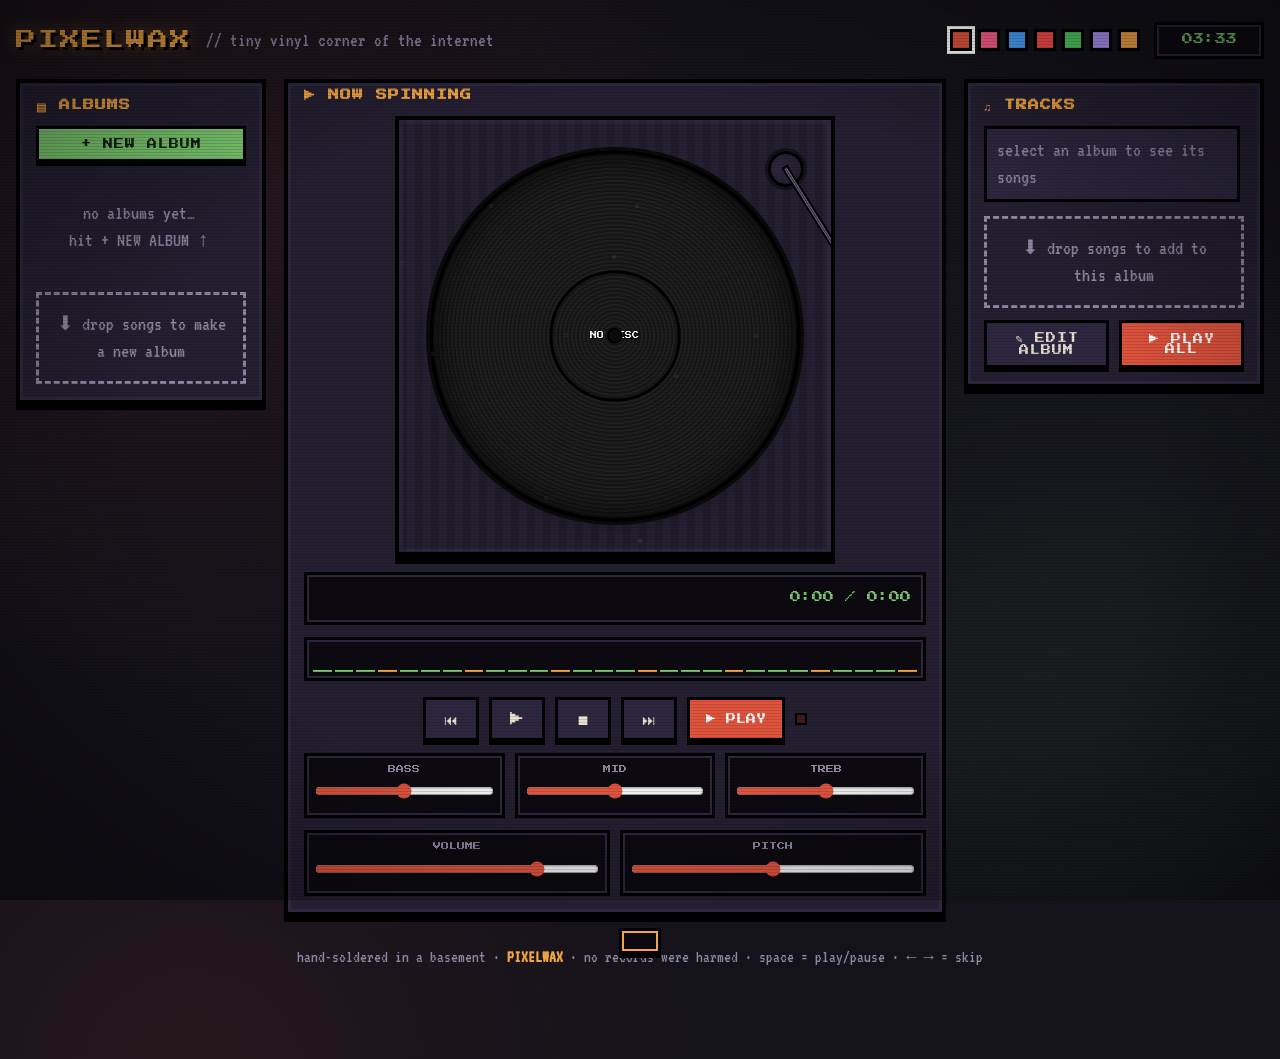
<file: pixelwax.html>
<!DOCTYPE html>
<html lang="en">
<head>
<meta charset="UTF-8">
<meta name="viewport" content="width=device-width, initial-scale=1.0">
<title>PIXELWAX — tiny vinyl corner</title>
<link rel="preconnect" href="https://fonts.googleapis.com">
<link href="https://fonts.googleapis.com/css2?family=Press+Start+2P&family=VT323&display=swap" rel="stylesheet">
<style>
/* ============ THEMES ============ */
body[data-theme="dark"]{ --bg:#14121a; --bg2:#1d1a26; --panel:#241f31; --panel2:#2d2740; --ink:#e8e0d0; --dim:#8f86a3; --acc:#e0533d; --acc2:#f2a541; --grn:#7bc96f; --screen:#0c0a10; --line:#000; }
body[data-theme="pink"]{ --bg:#1f0f16; --bg2:#2a1420; --panel:#331a26; --panel2:#402230; --ink:#ffe4ec; --dim:#c78ba0; --acc:#ff5d8f; --acc2:#ffb3c6; --grn:#8ce99a; --screen:#160810; --line:#000; }
body[data-theme="blue"]{ --bg:#0b1220; --bg2:#101a2e; --panel:#152238; --panel2:#1c2f4a; --ink:#dbe9ff; --dim:#7f9cc4; --acc:#4aa3ff; --acc2:#8ecfff; --grn:#63e6be; --screen:#070d18; --line:#000; }
body[data-theme="red"]{ --bg:#1a0b0b; --bg2:#261010; --panel:#331414; --panel2:#421a1a; --ink:#ffe0d0; --dim:#c98a7f; --acc:#ff4d4d; --acc2:#ffa94d; --grn:#a9e34b; --screen:#120606; --line:#000; }
body[data-theme="green"]{ --bg:#0b1a10; --bg2:#102616; --panel:#14331d; --panel2:#1b4226; --ink:#dcffe4; --dim:#7fc48f; --acc:#51cf66; --acc2:#a9e34b; --grn:#ffe066; --screen:#06120a; --line:#000; }
body[data-theme="purple"]{ --bg:#150f22; --bg2:#1e1530; --panel:#281c3e; --panel2:#33254e; --ink:#ecdcff; --dim:#a58fc9; --acc:#b197fc; --acc2:#e5c3ff; --grn:#69db7c; --screen:#0d0916; --line:#000; }
body[data-theme="amber"]{ --bg:#1c130a; --bg2:#291b0e; --panel:#352213; --panel2:#442c19; --ink:#ffedd0; --dim:#d4a97f; --acc:#ffa94d; --acc2:#ffd43b; --grn:#8ce99a; --screen:#120b05; --line:#000; }

*{box-sizing:border-box; margin:0; padding:0; image-rendering:pixelated;}
html,body{height:100%;}
body{
  background:var(--bg); color:var(--ink);
  font-family:'VT323', monospace; font-size:20px; line-height:1.35;
  overflow-x:hidden; transition:background .4s;
  background-image:
    radial-gradient(circle at 15% 20%, color-mix(in srgb, var(--acc) 8%, transparent), transparent 40%),
    radial-gradient(circle at 85% 80%, color-mix(in srgb, var(--grn) 7%, transparent), transparent 40%);
}
h1,h2,h3,.pxfont{font-family:'Press Start 2P', monospace;}
button{font-family:'Press Start 2P', monospace; cursor:pointer;}
input,select{font-family:'VT323', monospace;}

/* ---------- CRT overlay ---------- */
.crt{pointer-events:none; position:fixed; inset:0; z-index:60;
  background:repeating-linear-gradient(0deg, rgba(0,0,0,.14) 0 1px, transparent 1px 3px);
  mix-blend-mode:multiply;}
.crt::after{content:""; position:absolute; inset:0;
  background:radial-gradient(ellipse at center, transparent 55%, rgba(0,0,0,.45) 100%);
  animation:crtflicker 4s infinite steps(60);}
@keyframes crtflicker{0%,100%{opacity:.9}48%{opacity:.85}50%{opacity:.95}52%{opacity:.87}}

/* ---------- layout ---------- */
.wrap{max-width:1280px; margin:0 auto; padding:22px 16px 90px; position:relative; z-index:2;}
header{display:flex; align-items:center; gap:14px; flex-wrap:wrap; margin-bottom:20px;}
.logo{font-size:20px; color:var(--acc2); letter-spacing:2px;
  text-shadow:3px 3px 0 var(--line), 0 0 18px color-mix(in srgb, var(--acc2) 40%, transparent);
  animation:logobob 3s ease-in-out infinite;}
@keyframes logobob{0%,100%{transform:translateY(0)}50%{transform:translateY(-3px)}}
.tagline{color:var(--dim); font-size:19px;}
header .spacer{flex:1;}
.clock{font-family:'Press Start 2P'; font-size:11px; color:var(--grn);
  background:var(--screen); border:3px solid var(--line); padding:8px 10px;
  box-shadow:inset 0 0 0 2px var(--panel2); min-width:110px; text-align:center;}

/* theme picker */
.themes{display:flex; gap:6px;}
.tdot{width:22px; height:22px; border:3px solid var(--line); cursor:pointer; transition:transform .15s;}
.tdot:hover{transform:scale(1.2);}
.tdot.sel{outline:3px solid #fff;}

.grid{display:grid; grid-template-columns:250px 1fr 300px; gap:18px; align-items:start;}
@media(max-width:1080px){.grid{grid-template-columns:220px 1fr;}.rightbar{grid-column:1/-1;}}
@media(max-width:760px){.grid{grid-template-columns:1fr;}}

.panel{background:var(--panel); border:4px solid var(--line);
  box-shadow:0 6px 0 var(--line), inset 0 0 0 3px var(--panel2);
  padding:16px; position:relative; transition:background .4s;}
.panel h2{font-size:11px; color:var(--acc2); margin-bottom:12px; letter-spacing:1px;}

/* ---------- pixel buttons ---------- */
.pbtn{background:var(--acc); color:#fff; border:3px solid var(--line);
  box-shadow:0 4px 0 var(--line); padding:10px 12px; font-size:10px;
  text-transform:uppercase; letter-spacing:1px; position:relative; top:0;
  transition:transform .05s, box-shadow .05s;}
.pbtn:hover{filter:brightness(1.12);}
.pbtn:active{transform:translateY(4px); box-shadow:0 0 0 var(--line);}
.pbtn.alt{background:var(--panel2); color:var(--ink);}
.pbtn.grn{background:var(--grn); color:#10240c;}
.pbtn:disabled{opacity:.4; cursor:not-allowed;}
.pbtn.block{width:100%;}

/* ---------- sidebar (albums) ---------- */
.sidebar .shelf{display:flex; flex-direction:column; gap:10px; max-height:520px; overflow-y:auto; padding-right:4px;}
.shelf::-webkit-scrollbar{width:10px;}
.shelf::-webkit-scrollbar-track{background:var(--screen); border:2px solid var(--line);}
.shelf::-webkit-scrollbar-thumb{background:var(--acc); border:2px solid var(--line);}
.album{display:flex; gap:10px; align-items:center; background:var(--panel2);
  border:3px solid var(--line); padding:7px; cursor:pointer;
  transition:transform .15s, box-shadow .15s;}
.album:hover{transform:translateX(4px); box-shadow:-4px 0 0 var(--acc);}
.album.active{outline:3px solid var(--acc2);}
.album .cover{width:52px; height:52px; border:3px solid var(--line); flex-shrink:0;
  background-size:cover; background-position:center;
  display:flex; align-items:center; justify-content:center;
  font-family:'Press Start 2P'; font-size:11px; color:#fff; text-shadow:2px 2px 0 var(--line);}
.album .meta{flex:1; min-width:0;}
.album .meta b{font-family:'Press Start 2P'; font-size:8px; display:block; margin-bottom:5px;
  white-space:nowrap; overflow:hidden; text-overflow:ellipsis;}
.album .meta small{color:var(--dim); font-size:16px;}
.album .del{background:none; border:none; color:var(--dim); font-size:18px; padding:2px 6px;}
.album .del:hover{color:var(--acc);}

/* ---------- turntable ---------- */
.deck{padding-top:6px;}
.tt{position:relative; width:100%; aspect-ratio:1/1; max-width:440px; margin:0 auto;
  background:var(--bg2); border:4px solid var(--line);
  box-shadow:inset 0 0 0 4px var(--panel2), 0 8px 0 var(--line); overflow:hidden;}
.tt::before{content:""; position:absolute; inset:0; opacity:.5;
  background:repeating-linear-gradient(90deg, var(--panel) 0 8px, var(--panel2) 8px 16px);}
.platter{position:absolute; left:50%; top:50%; width:78%; aspect-ratio:1/1;
  transform:translate(-50%,-50%); border-radius:50%;
  background:conic-gradient(var(--panel2), var(--panel), var(--panel2), var(--panel), var(--panel2));
  border:4px solid var(--line); box-shadow:0 0 0 6px var(--bg), 0 10px 24px rgba(0,0,0,.6);}
.platter .shine{position:absolute; inset:0; border-radius:50%;
  background:conic-gradient(from 0deg, transparent 0 40deg, rgba(255,255,255,.07) 60deg, transparent 90deg,
    transparent 200deg, rgba(255,255,255,.06) 230deg, transparent 260deg);}

/* --- the vinyl: perfect circle, spins around its center --- */
.vinyl{position:absolute; inset:7%; border-radius:50%;
  background:repeating-radial-gradient(circle at 50% 50%, #161616 0 2px, #1f1f1f 2px 4px);
  border:4px solid #000; box-shadow:0 0 0 3px #0a0a0a, inset 0 0 30px rgba(0,0,0,.8);
  animation:spin 1.8s linear infinite; animation-play-state:paused; will-change:transform;}
.playing .vinyl{animation-play-state:running;}
@keyframes spin{from{transform:rotate(0deg)}to{transform:rotate(360deg)}}
.vinyl .art{position:absolute; inset:0; border-radius:50%; overflow:hidden;}
.vinyl .art img{width:100%; height:100%; object-fit:cover; display:block;}
.vinyl .label{position:absolute; left:50%; top:50%; width:36%; aspect-ratio:1/1;
  transform:translate(-50%,-50%); border-radius:50%; border:3px solid #000;
  display:flex; align-items:center; justify-content:center; text-align:center;
  font-family:'Press Start 2P'; font-size:7px; color:#fff; text-shadow:1px 1px 0 #000;
  padding:4px; overflow:hidden; z-index:2;}
.vinyl .hole{position:absolute; left:50%; top:50%; width:4.5%; aspect-ratio:1/1;
  transform:translate(-50%,-50%); border-radius:50%; background:var(--screen);
  border:2px solid #000; z-index:3;}

/* tonearm */
.arm{position:absolute; right:6%; top:4%; width:12%; height:60%;
  transform-origin:50% 8%; transform:rotate(-32deg);
  transition:transform 1.1s cubic-bezier(.6,-0.1,.3,1.2); z-index:5;}
.playing .arm{transform:rotate(9deg);}
.arm .pivot{position:absolute; left:50%; top:6%; width:70%; aspect-ratio:1/1;
  transform:translateX(-50%); border-radius:50%;
  background:radial-gradient(circle at 35% 35%, var(--panel2), var(--panel) 70%);
  border:3px solid var(--line); box-shadow:0 0 0 3px var(--bg);}
.arm .rod{position:absolute; left:50%; top:12%; width:14%; height:78%;
  transform:translateX(-50%); background:linear-gradient(90deg,var(--dim),var(--panel2),var(--dim));
  border:2px solid var(--line);}
.arm .head{position:absolute; left:50%; bottom:0; width:60%; height:14%;
  transform:translateX(-50%); background:var(--acc); border:3px solid var(--line);}
.arm .head::after{content:""; position:absolute; left:20%; bottom:-8px; width:60%; height:8px;
  background:var(--acc2); border:2px solid var(--line);}

.dust{position:absolute; width:4px; height:4px; background:rgba(255,255,255,.22); z-index:6; pointer-events:none;}

/* ---------- transport ---------- */
.transport{display:flex; gap:10px; justify-content:center; margin-top:16px; flex-wrap:wrap;}
.tbtn{width:56px; height:44px; font-size:14px; background:var(--panel2); color:var(--ink);
  border:3px solid var(--line); box-shadow:0 4px 0 var(--line);
  transition:transform .05s, box-shadow .05s, background .2s;}
.tbtn:active{transform:translateY(4px); box-shadow:0 0 0 var(--line);}
.tbtn.on{background:var(--acc); color:#fff;}
.tbtn.wide{width:auto; padding:0 16px; font-size:10px;}
.led{width:12px; height:12px; background:color-mix(in srgb, var(--acc) 25%, var(--screen));
  border:2px solid var(--line); align-self:center;}
.led.on{background:var(--acc); box-shadow:0 0 10px var(--acc); animation:ledpulse 1s infinite;}
@keyframes ledpulse{50%{opacity:.6}}

/* ---------- readout / vu ---------- */
.readout{margin-top:16px; background:var(--screen); border:3px solid var(--line);
  box-shadow:inset 0 0 0 2px var(--panel2); padding:10px 12px;
  display:flex; justify-content:space-between; gap:12px; align-items:center;}
.marquee{overflow:hidden; white-space:nowrap; flex:1;}
.marquee span{display:inline-block; padding-left:100%; animation:marq 12s linear infinite;}
@keyframes marq{to{transform:translateX(-100%)}}
.time{font-family:'Press Start 2P'; font-size:11px; color:var(--grn); white-space:nowrap;}
.vu{display:flex; gap:3px; align-items:flex-end; height:44px; margin-top:12px;
  background:var(--screen); border:3px solid var(--line); padding:6px; box-shadow:inset 0 0 0 2px var(--panel2);}
.vu i{flex:1; background:var(--grn); min-height:2px; transition:height .08s;}
.vu i:nth-child(4n){background:var(--acc2);}
.vu i.hot{background:var(--acc);}

/* ---------- EQ ---------- */
.eq{display:grid; grid-template-columns:repeat(3,1fr); gap:10px; margin-top:12px;}
.eq .band{background:var(--screen); border:3px solid var(--line); padding:8px; text-align:center;
  box-shadow:inset 0 0 0 2px var(--panel2);}
.eq .band label{font-family:'Press Start 2P'; font-size:8px; color:var(--dim); display:block; margin-bottom:6px;}
.eq input[type=range]{width:100%; accent-color:var(--acc);}

/* ---------- right column: track list ---------- */
.tracklist{display:flex; flex-direction:column; gap:8px; max-height:430px; overflow-y:auto; padding-right:4px;}
.tracklist::-webkit-scrollbar{width:10px;}
.tracklist::-webkit-scrollbar-track{background:var(--screen); border:2px solid var(--line);}
.tracklist::-webkit-scrollbar-thumb{background:var(--acc); border:2px solid var(--line);}
.track{display:flex; align-items:center; gap:10px; background:var(--panel2);
  border:3px solid var(--line); padding:8px 10px; cursor:pointer;
  transition:transform .12s, box-shadow .12s;}
.track:hover{transform:translateX(4px); box-shadow:-4px 0 0 var(--grn);}
.track.playing{outline:3px solid var(--grn);}
.track .num{font-family:'Press Start 2P'; font-size:9px; color:var(--dim); width:24px; text-align:center;}
.track .tname{flex:1; min-width:0; white-space:nowrap; overflow:hidden; text-overflow:ellipsis;}
.track .tdur{color:var(--dim); font-size:16px;}
.track .tplay{background:none; border:none; color:var(--dim); font-size:16px; padding:2px 4px;}
.track .tplay:hover{color:var(--grn);}
.track .tdel{background:none; border:none; color:var(--dim); font-size:16px; padding:2px 4px;}
.track .tdel:hover{color:var(--acc);}
.track.empty{justify-content:center; color:var(--dim); cursor:default;}
.track.empty:hover{transform:none; box-shadow:none;}

/* ---------- dropzone ---------- */
.drop{margin-top:14px; border:3px dashed var(--dim); padding:16px; text-align:center;
  color:var(--dim); transition:all .2s; cursor:pointer;}
.drop.over{border-color:var(--acc2); color:var(--acc2);
  background:color-mix(in srgb, var(--acc2) 7%, transparent); animation:dropwiggle .3s infinite;}
@keyframes dropwiggle{25%{transform:rotate(-.6deg)}75%{transform:rotate(.6deg)}}

/* ---------- modal ---------- */
.modal{position:fixed; inset:0; z-index:80; display:none; align-items:center; justify-content:center;
  background:rgba(0,0,0,.7);}
.modal.open{display:flex; animation:fadein .2s;}
@keyframes fadein{from{opacity:0}}
.mbox{width:min(560px, 94vw); max-height:88vh; overflow-y:auto; background:var(--panel);
  border:4px solid var(--line); box-shadow:0 8px 0 var(--line), inset 0 0 0 3px var(--panel2);
  padding:20px; animation:popin .25s cubic-bezier(.2,1.4,.4,1);}
@keyframes popin{from{transform:scale(.85); opacity:0}}
.mbox h3{font-size:12px; color:var(--acc2); margin-bottom:16px;}
.field{margin-bottom:14px;}
.field label{display:block; font-size:17px; color:var(--dim); margin-bottom:6px;}
.field input[type=text]{width:100%; background:var(--screen); border:3px solid var(--line);
  color:var(--ink); font-size:20px; padding:8px 10px; outline:none;
  box-shadow:inset 0 0 0 2px var(--panel2);}
.field input[type=text]:focus{border-color:var(--acc2);}
.swatches{display:flex; gap:8px; flex-wrap:wrap;}
.sw{width:34px; height:34px; border:3px solid var(--line); cursor:pointer;}
.sw.sel{outline:3px solid #fff;}
.patterns{display:flex; gap:8px; flex-wrap:wrap;}
.pat{width:46px; height:46px; border:3px solid var(--line); cursor:pointer; background-size:cover;}
.pat.sel{outline:3px solid var(--acc2);}
/* templates */
.templates{display:grid; grid-template-columns:repeat(3,1fr); gap:10px;}
.tpl{border:3px solid var(--line); cursor:pointer; background:var(--panel2); padding:6px;
  transition:transform .12s; text-align:center;}
.tpl:hover{transform:scale(1.05);}
.tpl.sel{outline:3px solid var(--acc2);}
.tpl canvas{width:100%; display:block; border:2px solid var(--line);}
.tpl small{font-size:15px; color:var(--dim); display:block; margin-top:4px;}
.mrow{display:flex; gap:10px; justify-content:flex-end; margin-top:18px;}

/* ---------- toast ---------- */
.toast{position:fixed; left:50%; bottom:26px; transform:translateX(-50%) translateY(80px);
  background:var(--screen); border:3px solid var(--line); box-shadow:0 4px 0 var(--line), inset 0 0 0 2px var(--acc2);
  color:var(--ink); padding:10px 18px; font-size:19px; z-index:90;
  transition:transform .3s cubic-bezier(.2,1.4,.4,1); pointer-events:none;}
.toast.show{transform:translateX(-50%) translateY(0);}

/* ---------- flying disc ---------- */
.flydisc{position:fixed; z-index:70; border-radius:50%; pointer-events:none;
  background:repeating-radial-gradient(circle, #161616 0 2px, #222 2px 4px);
  border:3px solid #000; box-shadow:0 0 0 2px #0a0a0a;}
.flydisc::after{content:""; position:absolute; left:50%; top:50%; width:30%; height:30%;
  transform:translate(-50%,-50%); border-radius:50%; background:var(--acc2); border:2px solid #000;}

/* ---------- intro ---------- */
.intro{position:fixed; inset:0; z-index:100; background:var(--bg); display:flex;
  align-items:center; justify-content:center; flex-direction:column; gap:18px;
  animation:introout .5s ease 1.5s forwards;}
@keyframes introout{to{opacity:0; visibility:hidden}}
.intro .big{font-size:26px; color:var(--acc2); text-shadow:4px 4px 0 var(--line);
  animation:introglow 1.2s ease infinite;}
@keyframes introglow{50%{text-shadow:4px 4px 0 var(--line), 0 0 26px color-mix(in srgb, var(--acc2) 70%, transparent)}}
.intro small{color:var(--dim);}

footer{margin-top:30px; text-align:center; color:var(--dim); font-size:17px;}
footer b{color:var(--acc2);}
</style>
</head>
<body data-theme="dark">

<div class="intro">
  <div class="big pxfont">PIXELWAX</div>
  <small>warming up the tubes…</small>
</div>

<div class="crt"></div>

<div class="wrap">
  <header>
    <div class="logo pxfont">PIXELWAX</div>
    <div class="tagline">// tiny vinyl corner of the internet</div>
    <div class="spacer"></div>
    <div class="themes" id="themes"></div>
    <div class="clock" id="clock">00:00</div>
  </header>

  <div class="grid">
    <!-- LEFT SIDEBAR : albums -->
    <section class="panel sidebar">
      <h2>▤ ALBUMS</h2>
      <button class="pbtn grn block" id="btnNewAlbum" style="margin-bottom:12px;">+ NEW ALBUM</button>
      <div class="shelf" id="shelf"></div>
      <div class="drop" id="dropAlbum" style="margin-top:12px;">
        ⬇ drop songs to make a new album
        <input type="file" id="fileNewAlbum" accept="audio/*" multiple style="display:none">
      </div>
    </section>

    <!-- CENTER : turntable -->
    <section class="panel deck">
      <h2>▶ NOW SPINNING</h2>
      <div class="tt" id="tt">
        <div class="platter"><div class="shine"></div></div>
        <div class="vinyl" id="vinyl">
          <div class="art" id="vinylArt"></div>
          <div class="label" id="vinylLabel">NO DISC</div>
          <div class="hole"></div>
        </div>
        <div class="arm"><div class="pivot"></div><div class="rod"></div><div class="head"></div></div>
      </div>

      <div class="readout">
        <div class="marquee"><span id="nowPlaying">pick an album on the left — or press PLAY</span></div>
        <div class="time" id="time">0:00 / 0:00</div>
      </div>

      <div class="vu" id="vu"></div>

      <div class="transport">
        <button class="tbtn" id="btnPrev" title="previous track">⏮</button>
        <button class="tbtn" id="btnPlay" title="play / pause">▶</button>
        <button class="tbtn" id="btnStop" title="stop">⏹</button>
        <button class="tbtn" id="btnNext" title="next track">⏭</button>
        <button class="tbtn wide on" id="btnDemo">▶ PLAY</button>
        <div class="led" id="led"></div>
      </div>

      <div class="eq">
        <div class="band"><label>BASS</label><input type="range" id="eqB" min="-12" max="12" value="0"></div>
        <div class="band"><label>MID</label><input type="range" id="eqM" min="-12" max="12" value="0"></div>
        <div class="band"><label>TREB</label><input type="range" id="eqT" min="-12" max="12" value="0"></div>
      </div>
      <div class="eq" style="grid-template-columns:1fr 1fr;">
        <div class="band"><label>VOLUME</label><input type="range" id="vol" min="0" max="100" value="80"></div>
        <div class="band"><label>PITCH</label><input type="range" id="pitch" min="50" max="150" value="100"></div>
      </div>
    </section>

    <!-- RIGHT : track list of selected album -->
    <section class="panel rightbar">
      <h2 id="trackHeader">♫ TRACKS</h2>
      <div class="tracklist" id="tracklist"></div>
      <div class="drop" id="dropTracks">
        ⬇ drop songs to add to this album
        <input type="file" id="fileAddTracks" accept="audio/*" multiple style="display:none">
      </div>
      <div style="display:flex; gap:10px; margin-top:12px;">
        <button class="pbtn alt block" id="btnEditAlbum">✎ EDIT ALBUM</button>
        <button class="pbtn block" id="btnPlayAll">▶ PLAY ALL</button>
      </div>
    </section>
  </div>

  <footer>
    hand-soldered in a basement · <b>PIXELWAX</b> · no records were harmed ·
    space = play/pause · ← → = skip
  </footer>
</div>

<!-- album modal -->
<div class="modal" id="modal">
  <div class="mbox">
    <h3 id="modalTitle">NEW ALBUM</h3>
    <div class="field"><label>album title</label><input type="text" id="inTitle" placeholder="midnight loops"></div>
    <div class="field"><label>artist</label><input type="text" id="inArtist" placeholder="unknown"></div>
    <div class="field"><label>or pick a template</label><div class="templates" id="templates"></div></div>
    <div class="field"><label>label color</label><div class="swatches" id="swatches"></div></div>
    <div class="field"><label>cover pattern</label><div class="patterns" id="patterns"></div></div>
    <div class="mrow">
      <button class="pbtn alt" id="btnCancel">CANCEL</button>
      <button class="pbtn grn" id="btnSave">SAVE</button>
    </div>
  </div>
</div>

<div class="toast" id="toast"></div>
<audio id="audio" crossorigin="anonymous"></audio>

<script>
"use strict";

/* ================= STATE ================= */
const S = {
  albums: [],
  currentAlbum: null,
  currentTrack: 0,
  playing: false,
  editing: null,
};

const $ = id => document.getElementById(id);
const audio = $("audio");

/* ================= HELPERS ================= */
const fmt = s => { s=Math.max(0,Math.floor(s||0)); return Math.floor(s/60)+":"+String(s%60).padStart(2,"0"); };
let toastT;
function toast(msg){ const t=$("toast"); t.textContent=msg; t.classList.add("show");
  clearTimeout(toastT); toastT=setTimeout(()=>t.classList.remove("show"),2200); }
function esc(s){ return String(s).replace(/[&<>"']/g, m=>({"&":"&amp;","<":"&lt;",">":"&gt;",'"':"&quot;","'":"&#39;"}[m])); }

/* ================= COVER GENERATOR ================= */
function makeCover(album, size=128){
  const c=document.createElement("canvas"); c.width=c.height=size;
  const x=c.getContext("2d");
  const pal={
    stripes:["#e0533d","#f2a541","#7bc96f","#4aa3df","#9b59b6"],
    checker:["#e8e0d0","#14121a"], dots:["#f2a541","#14121a"],
    sun:["#e0533d","#f2a541"], grid:["#4aa3df","#14121a"], wave:["#7bc96f","#14121a"]
  }[album.pattern] || ["#e0533d","#14121a"];
  x.fillStyle=pal[1]||"#14121a"; x.fillRect(0,0,size,size);
  const p=size/16;
  if(album.pattern==="stripes"){
    for(let i=0;i<16;i++){ x.fillStyle=pal[i%pal.length]; x.fillRect(0,i*p,size,p); }
  } else if(album.pattern==="checker"){
    for(let i=0;i<16;i++)for(let j=0;j<16;j++){ x.fillStyle=pal[(i+j)%2]; x.fillRect(i*p,j*p,p,p); }
  } else if(album.pattern==="dots"){
    for(let i=0;i<8;i++)for(let j=0;j<8;j++){ x.fillStyle=(i+j)%2?pal[0]:pal[1];
      x.fillRect(i*2*p+p/2, j*2*p+p/2, p, p); }
  } else if(album.pattern==="sun"){
    x.fillStyle=pal[0];
    for(let i=0;i<16;i++) x.fillRect(i*p, size/2, p, size/2);
    x.fillStyle=pal[1];
    for(let i=0;i<8;i++) x.fillRect(i*2*p, size/2 - p, p, p);
    x.fillStyle=pal[0]; x.fillRect(size/2-2*p, size/4, 4*p, 4*p);
  } else if(album.pattern==="grid"){
    x.strokeStyle=pal[0]; x.lineWidth=2;
    for(let i=0;i<=16;i++){ x.beginPath();x.moveTo(i*p,0);x.lineTo(i*p,size);x.stroke();
      x.beginPath();x.moveTo(0,i*p);x.lineTo(size,i*p);x.stroke(); }
  } else if(album.pattern==="wave"){
    x.fillStyle=pal[0];
    for(let i=0;i<16;i++){ const h=(Math.sin(i*1.2)+1.5)*p*2; x.fillRect(i*p, size-h, p, h); }
  }
  for(let i=0;i<60;i++){ x.fillStyle=`rgba(255,255,255,${Math.random()*0.08})`;
    x.fillRect(Math.floor(Math.random()*16)*p, Math.floor(Math.random()*16)*p, p, p); }
  return c.toDataURL();
}

/* ================= THEMES ================= */
const THEMES=[
  {id:"dark",   c:"#e0533d", name:"basement"},
  {id:"pink",   c:"#ff5d8f", name:"bubblegum"},
  {id:"blue",   c:"#4aa3ff", name:"midnight"},
  {id:"red",    c:"#ff4d4d", name:"cherry"},
  {id:"green",  c:"#51cf66", name:"forest"},
  {id:"purple", c:"#b197fc", name:"grape"},
  {id:"amber",  c:"#ffa94d", name:"honey"},
];
function buildThemePicker(){
  const w=$("themes"); w.innerHTML="";
  THEMES.forEach(t=>{
    const d=document.createElement("div");
    d.className="tdot"+(document.body.dataset.theme===t.id?" sel":"");
    d.style.background=t.c; d.title=t.name;
    d.onclick=()=>{
      document.body.dataset.theme=t.id;
      localStorage.setItem("pixelwax.theme", t.id);
      buildThemePicker();
    };
    w.appendChild(d);
  });
}
document.body.dataset.theme = localStorage.getItem("pixelwax.theme") || "dark";

/* ================= AUDIO GRAPH ================= */
let actx, analyser, gainNode, filters={};
function buildGraph(){
  if(actx) return;
  actx = new (window.AudioContext||window.webkitAudioContext)();
  const src = actx.createMediaElementSource(audio);
  analyser = actx.createAnalyser(); analyser.fftSize=64;
  gainNode = actx.createGain();
  filters.b = actx.createBiquadFilter(); filters.b.type="lowshelf"; filters.b.frequency.value=200;
  filters.m = actx.createBiquadFilter(); filters.m.type="peaking"; filters.m.frequency.value=1000; filters.m.Q.value=1;
  filters.t = actx.createBiquadFilter(); filters.t.type="highshelf"; filters.t.frequency.value=4000;
  src.connect(filters.b); filters.b.connect(filters.m); filters.m.connect(filters.t);
  filters.t.connect(gainNode); gainNode.connect(analyser); analyser.connect(actx.destination);
  gainNode.gain.value = $("vol").value/100;
  requestAnimationFrame(vuLoop);
}

/* VU meter */
const vuEl=$("vu"), BARS=28, bars=[];
for(let i=0;i<BARS;i++){ const b=document.createElement("i"); vuEl.appendChild(b); bars.push(b); }
function vuLoop(){
  if(!analyser) return;
  const data=new Uint8Array(analyser.frequencyBinCount);
  analyser.getByteFrequencyData(data);
  for(let i=0;i<BARS;i++){
    const v=data[Math.floor(i*data.length/BARS)]/255;
    bars[i].style.height=Math.max(2, Math.round(v*40))+"px";
    bars[i].classList.toggle("hot", v>0.75);
  }
  requestAnimationFrame(vuLoop);
}

/* ================= ALBUM CRUD ================= */
function newAlbum(data){
  const al=Object.assign({
    id:"al"+Date.now()+Math.floor(Math.random()*999),
    title:"untitled album", artist:"unknown",
    color:"#e0533d", pattern:"stripes", tracks:[]
  }, data||{});
  al.cover=makeCover(al);
  S.albums.push(al);
  save(); renderShelf();
  return al;
}
function deleteAlbum(id){
  const al=S.albums.find(a=>a.id===id);
  if(!al) return;
  if(!confirm(`toss "${al.title}" into the bin?`)) return;
  al.tracks.forEach(t=>URL.revokeObjectURL(t.url));
  S.albums=S.albums.filter(a=>a.id!==id);
  if(S.currentAlbum===id){ stop(); S.currentAlbum=null; setVinyl(null); }
  save(); renderShelf(); renderTracklist();
  toast("album binned.");
}
function selectAlbum(id){
  S.currentAlbum=id; S.currentTrack=0;
  const al=S.albums.find(a=>a.id===id);
  setVinyl(al);
  renderShelf(); renderTracklist();
  if(al && al.tracks.length) loadTrack(0,false);
}
function setVinyl(al){
  const art=$("vinylArt"), lab=$("vinylLabel");
  if(!al){
    art.innerHTML=""; lab.textContent="NO DISC"; lab.style.background="#333";
    $("nowPlaying").textContent="pick an album on the left — or press PLAY";
    return;
  }
  art.innerHTML=`<img src="${al.cover}" alt="">`;
  lab.textContent=al.title.slice(0,10).toUpperCase();
  lab.style.background=al.color;
}

/* ================= TRACKS ================= */
function addTracksToAlbum(al, files){
  let added=0;
  [...files].forEach(f=>{
    if(!f.type.startsWith("audio") && !/\.(mp3|wav|ogg|m4a|flac)$/i.test(f.name)) return;
    al.tracks.push({ name:f.name.replace(/\.[^.]+$/,""), url:URL.createObjectURL(f), dur:0 });
    added++;
  });
  save(); renderShelf(); renderTracklist();
  if(added) toast(`added ${added} track${added>1?"s":""} to "${al.title}"`);
}
function removeTrack(al, idx){
  const t=al.tracks[idx];
  if(S.currentAlbum===al.id && S.currentTrack===idx){ stop(); }
  URL.revokeObjectURL(t.url);
  al.tracks.splice(idx,1);
  if(S.currentTrack>=al.tracks.length) S.currentTrack=0;
  save(); renderShelf(); renderTracklist();
  toast("track removed.");
}
function loadTrack(i, autoplay=true){
  const al=S.albums.find(a=>a.id===S.currentAlbum);
  if(!al || !al.tracks.length) return;
  S.currentTrack=(i+al.tracks.length)%al.tracks.length;
  const tr=al.tracks[S.currentTrack];
  audio.src=tr.url;
  $("nowPlaying").textContent=`♪ ${al.artist} — ${tr.name}`;
  renderTracklist();
  if(autoplay) play();
}

/* ================= RENDER: shelf ================= */
function renderShelf(){
  const sh=$("shelf"); sh.innerHTML="";
  if(!S.albums.length){
    sh.innerHTML='<div style="color:var(--dim);text-align:center;padding:26px 8px;">no albums yet…<br>hit + NEW ALBUM ↑</div>';
    return;
  }
  S.albums.forEach(al=>{
    const d=document.createElement("div");
    d.className="album"+(S.currentAlbum===al.id?" active":"");
    const cover=document.createElement("div"); cover.className="cover";
    cover.style.backgroundImage=`url(${al.cover})`;
    d.appendChild(cover);
    const meta=document.createElement("div"); meta.className="meta";
    meta.innerHTML=`<b>${esc(al.title)}</b><small>${esc(al.artist)} · ${al.tracks.length} trk</small>`;
    d.appendChild(meta);
    const del=document.createElement("button"); del.className="del"; del.title="delete album"; del.textContent="✕";
    del.onclick=e=>{ e.stopPropagation(); deleteAlbum(al.id); };
    d.appendChild(del);
    d.onclick=()=>selectAlbum(al.id);
    d.draggable=true;
    d.ondragstart=e=>e.dataTransfer.setData("text/album", al.id);
    sh.appendChild(d);
  });
}

/* ================= RENDER: tracklist ================= */
function renderTracklist(){
  const tl=$("tracklist"); tl.innerHTML="";
  const al=S.albums.find(a=>a.id===S.currentAlbum);
  if(!al){
    $("trackHeader").textContent="♫ TRACKS";
    tl.innerHTML='<div class="track empty">select an album to see its songs</div>';
    return;
  }
  $("trackHeader").textContent=`♫ ${al.title.toUpperCase().slice(0,18)}`;
  if(!al.tracks.length){
    tl.innerHTML='<div class="track empty">empty album — drop songs below ↓</div>';
    return;
  }
  al.tracks.forEach((tr,i)=>{
    const d=document.createElement("div");
    d.className="track"+(S.playing && S.currentAlbum===al.id && S.currentTrack===i ? " playing":"");
    const num=document.createElement("span"); num.className="num";
    num.textContent=String(i+1).padStart(2,"0");
    d.appendChild(num);
    const nm=document.createElement("span"); nm.className="tname"; nm.textContent=tr.name;
    d.appendChild(nm);
    const dur=document.createElement("span"); dur.className="tdur"; dur.textContent=tr.dur?fmt(tr.dur):"--:--";
    d.appendChild(dur);
    const pb=document.createElement("button"); pb.className="tplay"; pb.textContent="▶"; pb.title="play";
    pb.onclick=e=>{ e.stopPropagation(); S.currentAlbum=al.id; setVinyl(al); loadTrack(i); };
    d.appendChild(pb);
    const db=document.createElement("button"); db.className="tdel"; db.textContent="✕"; db.title="delete track";
    db.onclick=e=>{ e.stopPropagation(); removeTrack(al,i); };
    d.appendChild(db);
    d.onclick=()=>{ S.currentAlbum=al.id; setVinyl(al); loadTrack(i); };
    tl.appendChild(d);
  });
}
audio.ondurationchange=()=>{
  const al=S.albums.find(a=>a.id===S.currentAlbum);
  if(al && al.tracks[S.currentTrack]){ al.tracks[S.currentTrack].dur=audio.duration; renderTracklist(); }
};

/* ================= TRANSPORT ================= */
function play(){
  if(!audio.src){
    const al=S.albums.find(a=>a.id===S.currentAlbum);
    if(al&&al.tracks.length) loadTrack(0);
    else { toast("pick an album first!"); return; }
  }
  buildGraph(); if(actx.state==="suspended") actx.resume();
  audio.play(); S.playing=true; syncUI(); renderTracklist();
}
function pause(){ audio.pause(); S.playing=false; syncUI(); renderTracklist(); }
function stop(){ audio.pause(); audio.currentTime=0; S.playing=false; syncUI(); renderTracklist(); }
function syncUI(){
  $("tt").classList.toggle("playing", S.playing);
  $("btnPlay").textContent=S.playing?"⏸":"▶";
  $("btnPlay").classList.toggle("on", S.playing);
  $("led").classList.toggle("on", S.playing);
}
$("btnPlay").onclick=()=>S.playing?pause():play();
$("btnStop").onclick=stop;
$("btnPrev").onclick=()=>loadTrack(S.currentTrack-1);
$("btnNext").onclick=()=>loadTrack(S.currentTrack+1);
$("btnPlayAll").onclick=()=>{ const al=S.albums.find(a=>a.id===S.currentAlbum);
  if(al&&al.tracks.length){ setVinyl(al); loadTrack(0); } else toast("no album selected!"); };
audio.onended=()=>loadTrack(S.currentTrack+1);
audio.ontimeupdate=()=>{ $("time").textContent=fmt(audio.currentTime)+" / "+fmt(audio.duration); };

/* ================= EQ / VOL / PITCH ================= */
$("vol").oninput=e=>{ if(gainNode) gainNode.gain.value=e.target.value/100; };
function applyEQ(){
  if(!actx) return;
  const t=actx.currentTime;
  filters.b.gain.setTargetAtTime(+$("eqB").value, t, .05);
  filters.m.gain.setTargetAtTime(+$("eqM").value, t, .05);
  filters.t.gain.setTargetAtTime(+$("eqT").value, t, .05);
}
["eqB","eqM","eqT"].forEach(id=>$(id).oninput=applyEQ);
$("pitch").oninput=e=>{ audio.playbackRate=e.target.value/100; audio.preservesPitch=false; };

/* ================= DRAG & DROP ================= */
function bindDrop(el, input, onFiles){
  el.onclick=()=>input.click();
  input.onchange=e=>{ onFiles(e.target.files); input.value=""; };
  ["dragenter","dragover"].forEach(ev=>el.addEventListener(ev,e=>{e.preventDefault();el.classList.add("over");}));
  ["dragleave","drop"].forEach(ev=>el.addEventListener(ev,e=>{e.preventDefault();el.classList.remove("over");}));
  el.ondrop=e=>onFiles(e.dataTransfer.files);
}
bindDrop($("dropAlbum"), $("fileNewAlbum"), files=>{
  const fs=[...files].filter(f=>f.type.startsWith("audio")||/\.(mp3|wav|ogg|m4a|flac)$/i.test(f.name));
  if(!fs.length){ toast("those aren't songs!"); return; }
  const al=newAlbum({title:fs[0].name.replace(/\.[^.]+$/,"").slice(0,18)||"dropped"});
  S.currentAlbum=al.id; addTracksToAlbum(al, fs); selectAlbum(al.id);
});
bindDrop($("dropTracks"), $("fileAddTracks"), files=>{
  const al=S.albums.find(a=>a.id===S.currentAlbum);
  if(!al){ toast("select an album first!"); return; }
  addTracksToAlbum(al, files);
});

/* drop onto turntable */
const tt=$("tt");
tt.ondragover=e=>e.preventDefault();
tt.ondrop=e=>{
  e.preventDefault();
  const alId=e.dataTransfer.getData("text/album");
  if(alId){ selectAlbum(alId); flyToTurntable(e.clientX,e.clientY); return; }
  const files=[...e.dataTransfer.files].filter(f=>f.type.startsWith("audio")||/\.(mp3|wav|ogg|m4a|flac)$/i.test(f.name));
  if(!files.length) return;
  let al=S.albums.find(a=>a.id===S.currentAlbum) || newAlbum({title:files[0].name.replace(/\.[^.]+$/,"").slice(0,18)||"dropped"});
  S.currentAlbum=al.id;
  addTracksToAlbum(al, files); selectAlbum(al.id);
  flyToTurntable(e.clientX,e.clientY);
};
function flyToTurntable(x,y){
  const r=tt.getBoundingClientRect();
  const d=document.createElement("div"); d.className="flydisc";
  const size=90; d.style.width=d.style.height=size+"px";
  d.style.left=(x-size/2)+"px"; d.style.top=(y-size/2)+"px";
  document.body.appendChild(d);
  d.animate([
    {transform:"translate(0,0) rotate(0deg) scale(1)", opacity:1},
    {transform:`translate(${r.left+r.width/2-x}px, ${r.top+r.height/2-y}px) rotate(720deg) scale(.35)`, opacity:.9}
  ], {duration:900, easing:"cubic-bezier(.3,.7,.4,1)"}).onfinish=()=>d.remove();
}

/* ================= MODAL ================= */
const COLORS=["#e0533d","#f2a541","#7bc96f","#4aa3df","#9b59b6","#e8e0d0","#e05da0","#5de0c8"];
const PATTERNS=["stripes","checker","dots","sun","grid","wave"];
const TEMPLATES=[
  {title:"midnight loops", artist:"dj pixel",   color:"#4aa3df", pattern:"grid"},
  {title:"cherry bomb",    artist:"the pits",   color:"#ff4d4d", pattern:"sun"},
  {title:"bubblegum pop",  artist:"candy crew", color:"#ff5d8f", pattern:"dots"},
  {title:"forest tapes",   artist:"moss man",   color:"#51cf66", pattern:"wave"},
  {title:"honey drip",     artist:"bee side",   color:"#ffa94d", pattern:"stripes"},
  {title:"grape soda",     artist:"fizz",       color:"#b197fc", pattern:"checker"},
];
let selColor=COLORS[0], selPat=PATTERNS[0], selTpl=null;

function buildModalPickers(){
  const sw=$("swatches"); sw.innerHTML="";
  COLORS.forEach(c=>{ const d=document.createElement("div"); d.className="sw"; d.style.background=c;
    d.onclick=()=>{ selColor=c; selTpl=null; clearTplSel(); refreshPats(); sw.querySelectorAll(".sw").forEach(x=>x.classList.remove("sel")); d.classList.add("sel"); };
    if(c===selColor)d.classList.add("sel"); sw.appendChild(d); });
  refreshPats();
  buildTemplates();
}
function refreshPats(){
  const pw=$("patterns"); pw.innerHTML="";
  PATTERNS.forEach(p=>{ const d=document.createElement("div"); d.className="pat";
    d.style.backgroundImage=`url(${makeCover({color:selColor,pattern:p},46)})`;
    d.onclick=()=>{ selPat=p; selTpl=null; clearTplSel(); pw.querySelectorAll(".pat").forEach(x=>x.classList.remove("sel")); d.classList.add("sel"); };
    if(p===selPat)d.classList.add("sel"); pw.appendChild(d); });
}
function clearTplSel(){ $("templates").querySelectorAll(".tpl").forEach(x=>x.classList.remove("sel")); }
function buildTemplates(){
  const w=$("templates"); w.innerHTML="";
  TEMPLATES.forEach(t=>{
    const d=document.createElement("div"); d.className="tpl"+(selTpl===t?" sel":"");
    const cv=document.createElement("canvas"); cv.width=cv.height=64;
    const img=new Image();
    img.onload=()=>{ cv.getContext("2d").drawImage(img,0,0,64,64); };
    img.src=makeCover(t,64);
    d.appendChild(cv);
    const lb=document.createElement("small"); lb.textContent=t.title; d.appendChild(lb);
    d.onclick=()=>{
      selTpl=t; selColor=t.color; selPat=t.pattern;
      $("inTitle").value=t.title; $("inArtist").value=t.artist;
      clearTplSel(); d.classList.add("sel");
      buildModalPickers(); d.classList.add("sel");
    };
    w.appendChild(d);
  });
}
function openModal(al){
  S.editing=al||null;
  $("modalTitle").textContent=al?"EDIT ALBUM":"NEW ALBUM";
  $("inTitle").value=al?al.title:"";
  $("inArtist").value=al?al.artist:"";
  selColor=al?al.color:COLORS[Math.floor(Math.random()*COLORS.length)];
  selPat=al?al.pattern:PATTERNS[Math.floor(Math.random()*PATTERNS.length)];
  selTpl=null;
  buildModalPickers();
  $("modal").classList.add("open");
  setTimeout(()=>$("inTitle").focus(),50);
}
$("btnNewAlbum").onclick=()=>openModal(null);
$("btnEditAlbum").onclick=()=>{
  const al=S.albums.find(a=>a.id===S.currentAlbum);
  if(!al){ toast("select an album first!"); return; }
  openModal(al);
};
$("btnCancel").onclick=()=>$("modal").classList.remove("open");
$("modal").onclick=e=>{ if(e.target===$("modal")) $("modal").classList.remove("open"); };
$("btnSave").onclick=()=>{
  const title=$("inTitle").value.trim()||"untitled album";
  const artist=$("inArtist").value.trim()||"unknown";
  if(S.editing){
    Object.assign(S.editing,{title,artist,color:selColor,pattern:selPat});
    S.editing.cover=makeCover(S.editing);
    if(S.currentAlbum===S.editing.id) setVinyl(S.editing);
    toast("album updated.");
  } else {
    const al=newAlbum({title,artist,color:selColor,pattern:selPat});
    S.currentAlbum=al.id; setVinyl(al);
    toast(`"${title}" shelved. drop some songs on it!`);
  }
  save(); renderShelf(); renderTracklist();
  $("modal").classList.remove("open");
};

/* ================= PERSISTENCE ================= */
function save(){
  try{
    const data=S.albums.map(al=>({...al, tracks:al.tracks.map(t=>({name:t.name}))}));
    localStorage.setItem("pixelwax.albums", JSON.stringify(data));
    localStorage.setItem("pixelwax.current", S.currentAlbum||"");
  }catch(e){}
}
function restore(){
  try{
    const raw=localStorage.getItem("pixelwax.albums");
    if(!raw) return;
    JSON.parse(raw).forEach(a=>{ a.tracks=[]; a.cover=makeCover(a); S.albums.push(a); });
    S.currentAlbum=localStorage.getItem("pixelwax.current")||null;
    if(S.currentAlbum){ const al=S.albums.find(x=>x.id===S.currentAlbum); if(al) setVinyl(al); }
  }catch(e){}
}

/* ================= DEMO ================= */
$("btnDemo").onclick=()=>{
  buildGraph(); if(actx.state==="suspended") actx.resume();
  audio.src="demo-song.wav";
  $("nowPlaying").textContent="♪ PIXELWAX house band — demo tune";
  const al=S.albums.find(a=>a.id===S.currentAlbum); if(al) setVinyl(al);
  play();
};

/* ================= DUST ================= */
for(let i=0;i<10;i++){
  const d=document.createElement("div"); d.className="dust";
  d.style.left=Math.random()*100+"%"; d.style.top=Math.random()*100+"%";
  d.style.opacity=.1+Math.random()*.25;
  $("tt").appendChild(d);
  (function drift(el){
    el.animate([
      {transform:"translate(0,0)"},
      {transform:`translate(${(Math.random()-0.5)*60}px, ${(Math.random()-0.5)*60}px)`}
    ], {duration:6000+Math.random()*8000, iterations:Infinity, direction:"alternate", easing:"ease-in-out"});
  })(d);
}

/* ================= CLOCK & KEYS ================= */
setInterval(()=>{ const d=new Date();
  $("clock").textContent=String(d.getHours()).padStart(2,"0")+":"+String(d.getMinutes()).padStart(2,"0");
},1000);
document.addEventListener("keydown",e=>{
  if(e.target.tagName==="INPUT") return;
  if(e.code==="Space"){ e.preventDefault(); S.playing?pause():play(); }
  if(e.code==="ArrowRight") loadTrack(S.currentTrack+1);
  if(e.code==="ArrowLeft") loadTrack(S.currentTrack-1);
});

/* ================= BOOT ================= */
buildThemePicker();
restore(); renderShelf(); renderTracklist(); syncUI();
</script>
</body>
</html>
</file>
